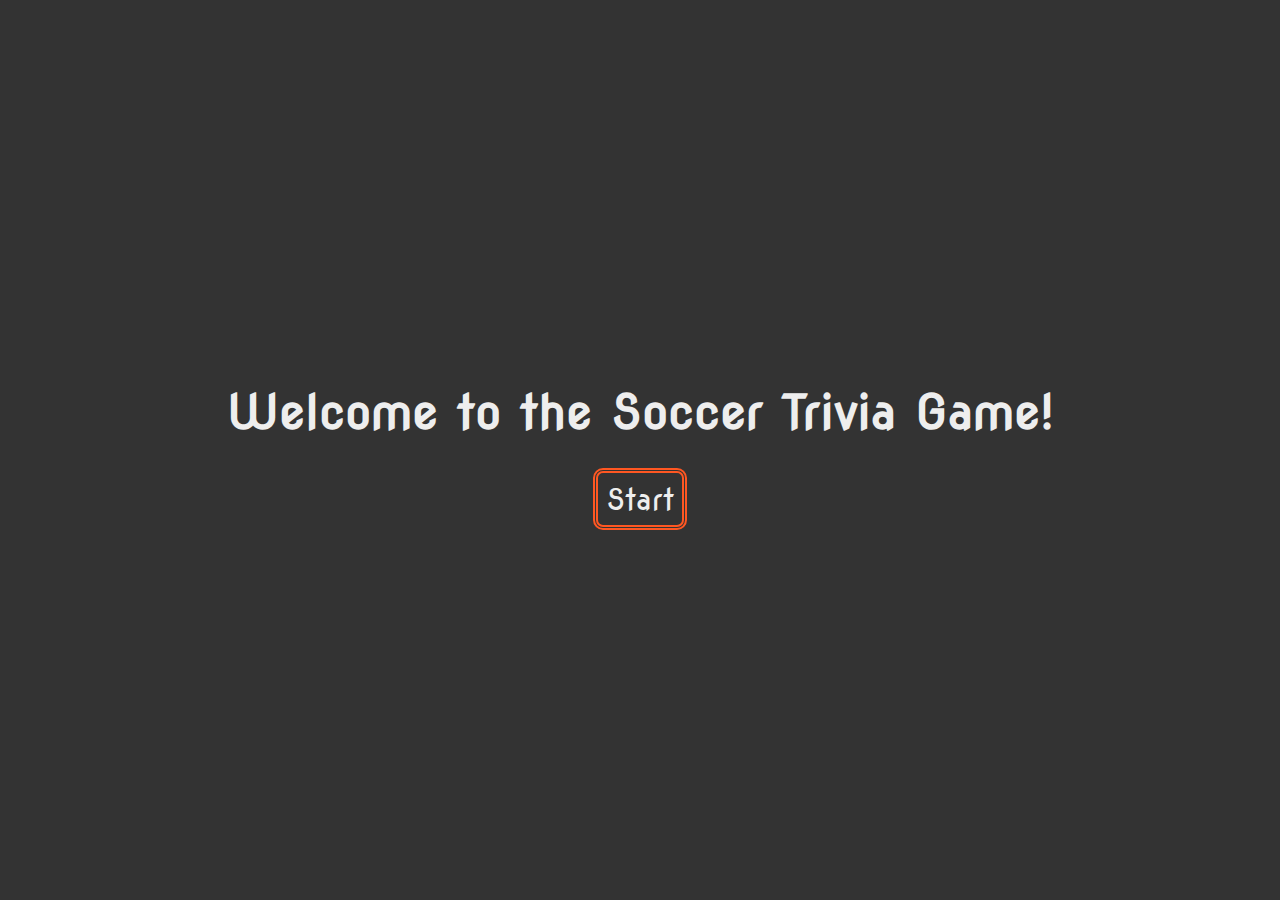
<file: index.html>
<!DOCTYPE html>
<html lang="en">
  <head>
    <meta charset="UTF-8" />
    <meta http-equiv="X-UA-Compatible" content="IE=edge" />
    <meta name="viewport" content="width=device-width, initial-scale=1.0" />
    <title>Trivia Game</title>
    <link rel="stylesheet" href="assets/css/style.css" />
    <link rel="preconnect" href="https://fonts.gstatic.com" />
    <link
      href="https://fonts.googleapis.com/css2?family=Nova+Round&display=swap"
      rel="stylesheet"
    />
  </head>
  <body>
    <div class="container home-container">
      <div id="home">
        <h1 id="home-title">Welcome to the Soccer Trivia Game!</h1>
        <a href="quiz.html" class="btn start-btn">Start</a>
      </div>
    </div>
  </body>
</html>
</file>
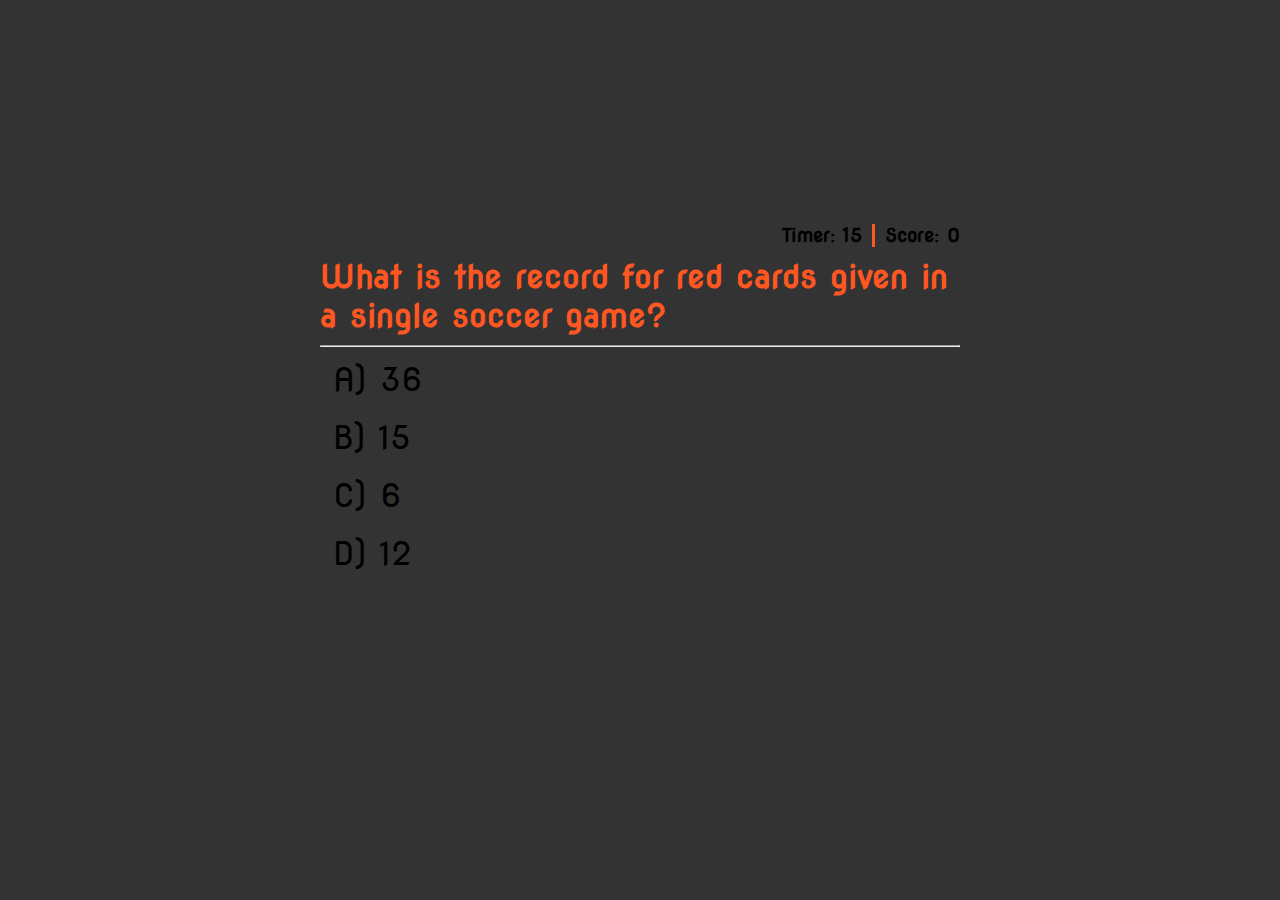
<file: quiz.html>
<!DOCTYPE html>
<html lang="en">
  <head>
    <meta charset="UTF-8" />
    <meta http-equiv="X-UA-Compatible" content="IE=edge" />
    <meta name="viewport" content="width=device-width, initial-scale=1.0" />
    <title>Quiz</title>
    <link rel="stylesheet" href="assets/css/style.css" />
    <link rel="stylesheet" href="assets/css/quiz.css" />
    <link rel="preconnect" href="https://fonts.gstatic.com" />
    <link
      href="https://fonts.googleapis.com/css2?family=Nova+Round&display=swap"
      rel="stylesheet"
    />
  </head>
  <body>
    <div class="container">
      <div class="game-container">
        <div id="game">
          <div class="hud"></div>

          <div class="quiz-content">
            <div class="questions">
              <h3 class="question"></h3>
            </div>
            <hr />
            <div class="options"></div>
          </div>
        </div>
      </div>
    </div>

    <script src="https://ajax.googleapis.com/ajax/libs/jquery/3.4.1/jquery.min.js"></script>
    <script src="assets/js/app.js"></script>
  </body>
</html>
</file>
<file: assets/css/style.css>
body{
    background-color: #333333;
}

*{
    box-sizing: border-box;
    margin: 0;
    padding: 0;
    font-family: 'Nova Round', cursive;;
}

.home-container{
    width: 100%;
    /* text-align: center; */
    height: 100vh;
    margin: 0 auto;
    display: flex;
    align-items: center;
    justify-content: center;
    text-align: center;
}

#home-title{
    color: #eeeeee;
    font-size: 3rem;
    margin-bottom: 40px;
}

.btn{
    padding: 1%;
    border: 5px double #ff5722;
    border-radius: 10px;
    font-size: 30px;
    color: #eeeeee;
    cursor: pointer;
}

.start-btn{
    text-decoration: none;
}

.btn:hover{
    transition: 1s;
    background-color: #ff5722;
    color: #303841;
}
</file>
<file: assets/css/quiz.css>
span {
  color: #ff5722;
}

.correct {
  background-color: green;
  border: 5px double black;
  transition: 0.5s;
}
.wrong {
  background-color: red;
  border: 5px double black;
  transition: 0.5s;
}

.game-container {
  width: 50vw;
  height: 90vh;
  margin: 0 auto;
  display: flex;
  align-items: center;
  justify-content: center;
}
.game {
  width: 100%;
}

.question {
  font-size: 2rem;
  color: #ff5722;
  margin: 10px 0 10px 0;
}

.option {
  font-size: 2rem;
  margin: 1%;
  padding: 1%;
  cursor: pointer;
}

.hud {
  display: flex;
  justify-content: flex-end;
}

#timer {
  margin: 0 10px 0 10px;
  padding: 0 10px;
  border-right: 3px solid #ff5722;
}

.restart-btn {
  color: #ff5722;
  background-color: #333333;
}

.final-screen {
  padding: 3%;
  border: 3px double #ff5722;
  border-radius: 10px;
  text-align: center;
}

#final-header {
  font-size: 2.75rem;
  margin-bottom: 2%;
}

#final-message {
  font-size: 2.25rem;
  margin: 2% 0 2% 0;
}
</file>
